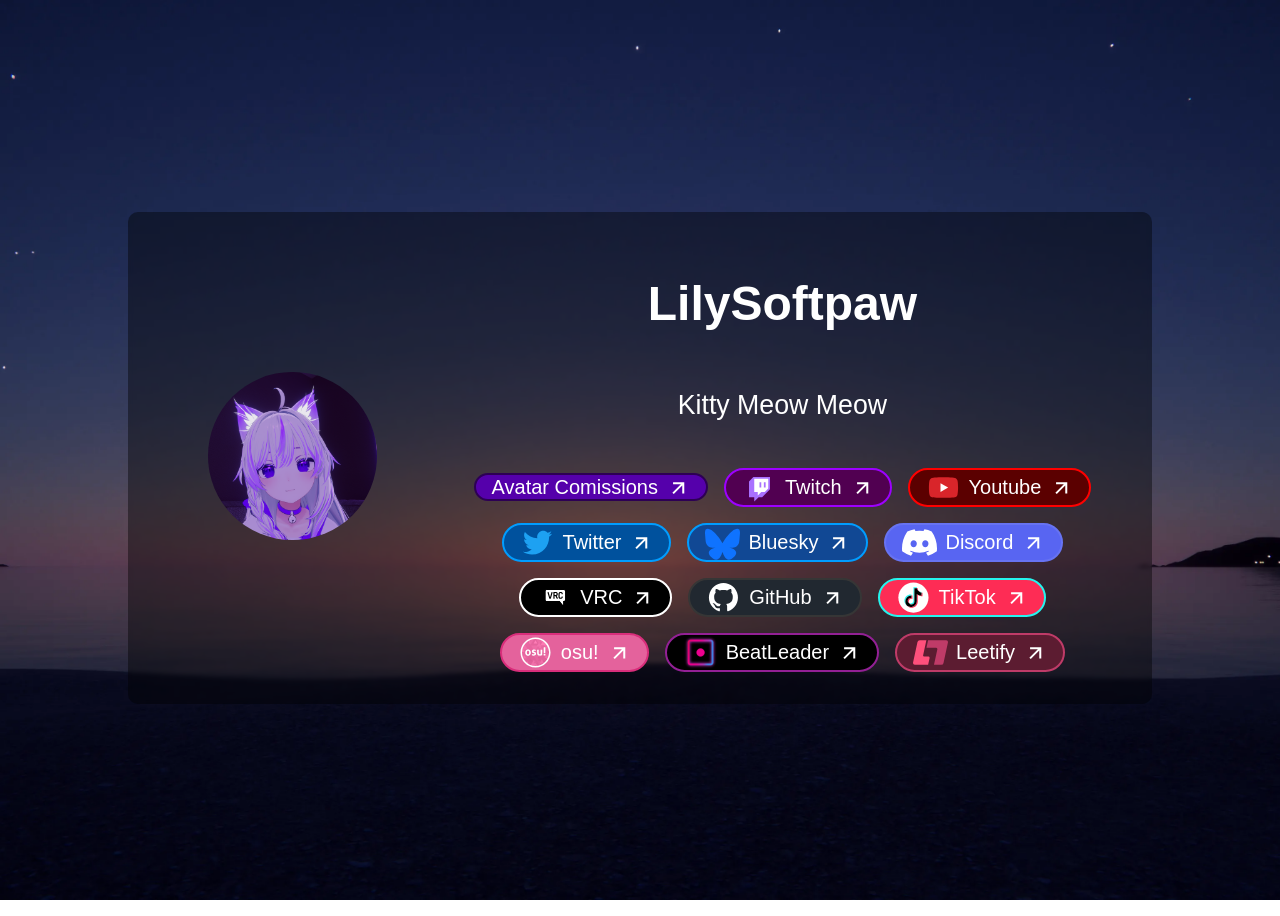
<file: index.html>
<!doctype html>
<html lang="en">
    <head>
        <meta charset="UTF-8" />
        <meta name="viewport" content="width=device-width, initial-scale=1.0" />
        <title>Lilysoftpaw</title>
        <!-- Discord Embed-->
        <meta name="color-scheme" content="light dark" />
        <meta content="LilySoftpaw" property="og:title" />
        <meta content="About me" property="og:description" />
        <meta content="https://aboutme.lilysoftpaw.com" property="og:url" />
        <meta content="https://aboutme.lilysoftpaw.com/images/user.png" property="og:image" />
        <meta content="#8c05c1" data-react-helmet="true" name="theme-color" />
        <!-- Twitter Card -->
        <meta name="twitter:card" content="summary" />
        <meta name="twitter:site" content="@lilysoftpaw" />
        <!-- Cloudflare Web Analytics -->
        <script defer src="https://static.cloudflareinsights.com/beacon.min.js" data-cf-beacon='{"token": "5bf18c0070954216bb2d419b55bca4e9"}'></script>
        <!-- End Cloudflare Web Analytics -->
        <!-- Google analytics tag (gtag.js) -->
        <script async src="https://www.googletagmanager.com/gtag/js?id=G-XXPCL2D1Q3"></script>
        <script>
            window.dataLayer = window.dataLayer || [];
            function gtag() {
                dataLayer.push(arguments);
            }
            gtag("js", new Date());

            gtag("config", "G-XXPCL2D1Q3");
        </script>
        <!-- testing something -->
        <meta name="msapplication-navbutton-color" content="#8c05c1" />
        <!-- The style sheet -->
        <link rel="stylesheet" href="./css/theme.css" />
        <style>
            @font-face {
                font-family: "FOT-Yuruka Std";
                src: url("https://db.onlinewebfonts.com/t/2b3966678f6a1c8c8be202caeb49d95a.eot");
                src:
                    url("https://db.onlinewebfonts.com/t/2b3966678f6a1c8c8be202caeb49d95a.eot?#iefix") format("embedded-opentype"),
                    url("https://db.onlinewebfonts.com/t/2b3966678f6a1c8c8be202caeb49d95a.woff2") format("woff2"),
                    url("https://db.onlinewebfonts.com/t/2b3966678f6a1c8c8be202caeb49d95a.woff") format("woff"),
                    url("https://db.onlinewebfonts.com/t/2b3966678f6a1c8c8be202caeb49d95a.ttf") format("truetype"),
                    url("https://db.onlinewebfonts.com/t/2b3966678f6a1c8c8be202caeb49d95a.svg#FOT-Yuruka Std") format("svg");
            }
        </style>
    </head>
    <body>
        <div class="no">
            <p>Why smol?</p>
        </div>
        <div class="card-container">
            <div class="card">
                <div class="cardblur"></div>
                <div class="usericon">
                    <img src="./images/user.webp" alt="User Icon" />
                </div>
                <div class="name">
                    <h1>LilySoftpaw</h1>
                    <p>Kitty Meow Meow</p>
                    <div class="links">
                         <a href="/avatar-comissions/" class="link">
                            <div class="link" id="avatar-comissions">
                                <!--<img class="icon" src="./images/logos/twitch.svg" alt="YouTube Logo" />-->
                                <div>Avatar Comissions</div>
                                <img class="linkicon" src="./images/link.svg" alt="Twitch Logo" />
                            </div>
                        </a>
                        <a href="https://twitch.tv/lilysoftpaw" class="link">
                            <div class="link" id="twitch">
                                <img class="icon" src="./images/logos/twitch.svg" alt="YouTube Logo" />
                                <div>Twitch</div>
                                <img class="linkicon" src="./images/link.svg" alt="Twitch Logo" />
                            </div>
                        </a>
                        <a href="https://youtube.com/@lilysoftpaw" class="link">
                            <div class="link" id="youtube">
                                <img class="icon" src="./images/logos/youtube.svg" alt="YouTube Logo" />
                                <div>Youtube</div>
                                <img class="linkicon" src="./images/link.svg" alt="Twitch Logo" />
                            </div>
                        </a>

                        <a href="https://twitter.com/lilysoftpaw" class="link">
                            <div class="link" id="twitter">
                                <img class="icon" src="./images/logos/twitter.svg" alt="Twitter Logo" />
                                <div>Twitter</div>
                                <img class="linkicon" src="./images/link.svg" alt="Twitter Logo" />
                            </div>
                        </a>

                        <a href="https://bsky.app/profile/lilysoftpaw.bsky.social" class="link">
                            <div class="link" id="bsky">
                                <img class="icon" src="./images/logos/bsky.svg" alt="Bluesky Logo" />
                                <div>Bluesky</div>
                                <img class="linkicon" src="./images/link.svg" alt="Bluesky Logo" />
                            </div>
                        </a>
                        <a href="https://discord.gg/5XdgDDPVZD" class="link">
                            <div class="link" id="discord">
                                <img class="icon" src="./images/logos/discord.svg" alt="Discord Logo" />
                                <div>Discord</div>
                                <img class="linkicon" src="./images/link.svg" alt="Discord Logo" />
                            </div>
                        </a>
                        <a href="https://vrc.group/LILYSO.3730" class="link">
                            <div class="link" id="vrc">
                                <img class="icon" src="./images/logos/vrc.svg" alt="VRC Logo" />
                                <div>VRC</div>
                                <img class="linkicon" src="./images/link.svg" alt="VRC Logo" />
                            </div>
                        </a>
                        <a href="https://github.com/lilysoftpaw" class="link">
                            <div class="link" id="github">
                                <img class="icon" src="./images/logos/github.svg" alt="GitHub Logo" />
                                <div>GitHub</div>
                                <img class="linkicon" src="./images/link.svg" alt="GitHub Logo" />
                            </div>
                        </a>
                        <a href="https://tiktok.com/@lilysoftpaw" class="link">
                            <div class="link" id="tiktok">
                                <img class="icon" src="./images/logos/tiktok.svg" alt="TikTok Logo" />
                                <div>TikTok</div>
                                <img class="linkicon" src="./images/link.svg" alt="TikTok Logo" />
                            </div>
                        </a>

                        <a href="https://osu.ppy.sh/users/28212610" class="link">
                            <div class="link" id="osu">
                                <img class="icon" src="./images/logos/osu.svg" alt="osu! Logo" />
                                <div>osu!</div>
                                <img class="linkicon" src="./images/link.svg" alt="osu! Logo" />
                            </div>
                        </a>
                        <a href="https://beatleader.xyz/u/76561199061852190" class="link">
                            <div class="link" id="beatleader">
                                <img class="icon" src="./images/logos/beatleader.png" alt="BeatLeader Logo" />
                                <div>BeatLeader</div>
                                <img class="linkicon" src="./images/link.svg" alt="BeatLeader Logo" />
                            </div>
                        </a>
                        <a href="https://leetify.com/app/profile/76561199061852190" class="link">
                            <div class="link" id="leetify">
                                <img class="icon" src="./images/logos/leetify.svg" alt="Leetify Logo" />
                                <div>Leetify</div>
                                <img class="linkicon" src="./images/link.svg" alt="Leetify Logo" />
                            </div>
                        </a>
                    </div>
                </div>
            </div>
        </div>
    </body>
</html>
</file>
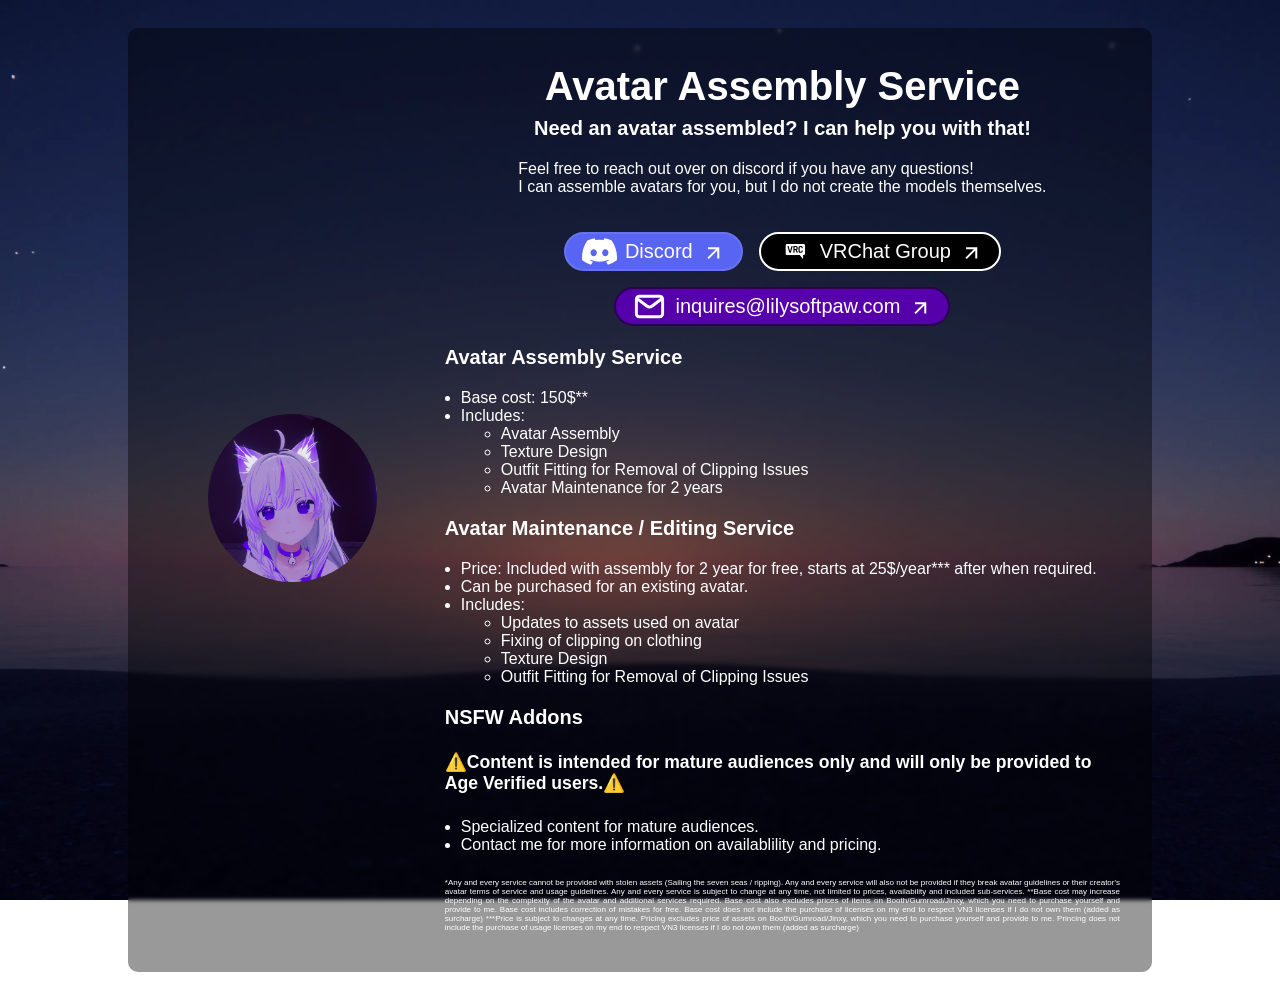
<file: avatar-comissions/index.html>
<!doctype html>
<html lang="en">
    <head>
        <meta charset="UTF-8" />
        <meta name="viewport" content="width=device-width, initial-scale=1.0" />
        <title>LilySoftpaw - Avatar Assembly Service</title>
        <!-- Discord Embed-->
        <meta name="color-scheme" content="light dark" />
        <meta content="LilySoftpaw - Avatar Assembly Service" property="og:title" />
        <meta content="Avatar Assembly Service" property="og:description" />
        <meta content="https://aboutme.lilysoftpaw.com" property="og:url" />
        <meta content="https://aboutme.lilysoftpaw.com/images/user.png" property="og:image" />
        <meta content="#8c05c1" data-react-helmet="true" name="theme-color" />
        <!-- Twitter Card -->
        <meta name="twitter:card" content="summary" />
        <meta name="twitter:site" content="@lilysoftpaw" />
        <!-- Cloudflare Web Analytics -->
        <script defer src="https://static.cloudflareinsights.com/beacon.min.js" data-cf-beacon='{"token": "5bf18c0070954216bb2d419b55bca4e9"}'></script>
        <!-- End Cloudflare Web Analytics -->
        <!-- Google analytics tag (gtag.js) -->
        <script async src="https://www.googletagmanager.com/gtag/js?id=G-XXPCL2D1Q3"></script>
        <script>
            window.dataLayer = window.dataLayer || [];
            function gtag() {
                dataLayer.push(arguments);
            }
            gtag("js", new Date());

            gtag("config", "G-XXPCL2D1Q3");
        </script>
        <!-- testing something -->
        <meta name="msapplication-navbutton-color" content="#8c05c1" />
        <!-- The style sheet -->
        <link rel="stylesheet" href="/css/theme.css" />
        <style>
            @font-face {
                font-family: "FOT-Yuruka Std";
                src: url("https://db.onlinewebfonts.com/t/2b3966678f6a1c8c8be202caeb49d95a.eot");
                src:
                    url("https://db.onlinewebfonts.com/t/2b3966678f6a1c8c8be202caeb49d95a.eot?#iefix") format("embedded-opentype"),
                    url("https://db.onlinewebfonts.com/t/2b3966678f6a1c8c8be202caeb49d95a.woff2") format("woff2"),
                    url("https://db.onlinewebfonts.com/t/2b3966678f6a1c8c8be202caeb49d95a.woff") format("woff"),
                    url("https://db.onlinewebfonts.com/t/2b3966678f6a1c8c8be202caeb49d95a.ttf") format("truetype"),
                    url("https://db.onlinewebfonts.com/t/2b3966678f6a1c8c8be202caeb49d95a.svg#FOT-Yuruka Std") format("svg");
            }
        </style>
    </head>
    <body>
        <div class="no">
            <p>Why smol?</p>
        </div>
        <div class="card-container service-card-container">
            <div class="card serivce-card">
                <div class="cardblur"></div>
                <div class="usericon">
                    <img src="/images/user.webp" alt="User Icon" />
                </div>
                <div class="subpage-description">
                    <h1>Avatar Assembly Service</h1>
                    <h2>Need an avatar assembled? I can help you with that!</h2>
                    <p class="service-description">
                        Feel free to reach out over on discord if you have any questions!

                        <br />
                        I can assemble avatars for you, but I do not create the models themselves.
                        <br />
                    </p>
<div class="links">
                        <a href="https://discord.gg/5XdgDDPVZD" class="link">
                            <div class="link" id="discord">
                                <img class="icon" src="/images/logos/discord.svg" alt="Discord Logo" />
                                <div>Discord</div>
                                <img class="linkicon" src="/images/link.svg" alt="Discord Logo" />
                            </div>
                        </a>
                        <a href="https://vrc.group/LILYSO.3730" class="link">
                            <div class="link" id="vrc">
                                <img class="icon" src="/images/logos/vrc.svg" alt="VRC Logo" />
                                <div>VRChat Group</div>
                                <img class="linkicon" src="/images/link.svg" alt="VRC Logo" />
                            </div>
                        </a>
                        <a href="mailto:inquires@lilysoftpaw.com" class="link">
                            <div class="link" id="email">
                                <img class="icon" src="/images/logos/email.svg" alt="Email Logo" />
                                <div>inquires@lilysoftpaw.com</div>
                                <img class="linkicon" src="/images/link.svg" alt="Email Logo" />
                            </div>
                        </a>
                    </div>
                    <div class="listings">
                        <div class="service-listing">
                            <h3>Avatar Assembly Service</h3>
                            <ul class="service-listing">
                                <li>Base cost: 150$**</li>
                                <li>
                                    Includes:
                                    <ul>
                                        <li>Avatar Assembly</li>
                                        <li>Texture Design</li>
                                        <li>Outfit Fitting for Removal of Clipping Issues</li>
                                        <li>Avatar Maintenance for 2 years</li>
                                    </ul>
                                </li>
                            </ul>
                        </div>
                        <div class="service-listing">
                            <h3>Avatar Maintenance / Editing Service</h3>
                            <ul class="service-listing">
                                <li>Price: Included with assembly for 2 year for free, starts at 25$/year*** after when required.</li>
                                <li>Can be purchased for an existing avatar.</li>
                                <li>
                                    Includes:
                                    <ul>
                                        <li>Updates to assets used on avatar</li>
                                        <li>Fixing of clipping on clothing</li>
                                        <li>Texture Design</li>
                                        <li>Outfit Fitting for Removal of Clipping Issues</li>
                                    </ul>
                                </li>
                            </ul>
                        </div>
                        <div class="service-listing">
                            <h3>NSFW Addons</h3>
                            <h4 class="warning">⚠️Content is intended for mature audiences only and will only be provided to Age Verified users.⚠️</h4>
                            <ul class="service-listing">
                                <li>Specialized content for mature audiences.</li>
                                <li>Contact me for more information on availablility and pricing.</li>
                            </ul>
                        </div>
                    </div>
                    <p class="disclamers">*Any and every service cannot be provided with stolen assets (Sailing the seven seas / ripping). Any and every service will also not be provided if they break avatar guidelines or their creator's avatar terms of service and usage guidelines. Any and every service is subject to change at any time, not limited to prices, availability and included sub-services. **Base cost may increase depending on the complexity of the avatar and additional services required. Base cost also excludes prices of items on Booth/Gumroad/Jinxy, which you need to purchase yourself and provide to me. Base cost includes correction of mistakes for free. Base cost does not include the purchase of licenses on my end to respect VN3 licenses if I do not own them (added as surcharge) ***Price is subject to changes at any time. Pricing excludes price of assets on Booth/Gumroad/Jinxy, which you need to purchase yourself and provide to me. Princing does not include the purchase of usage licenses on my end to respect VN3 licenses if I do not own them (added as surcharge)</p>
                </div>
            </div>
        </div>
    </body>
</html>
</file>
<file: css/theme.css>
body {
    background-image: url("/images/background.webp");
    background-size : cover;
    background-attachment: fixed;
    background-position: center;
}

.card-container {
    display: flex;
    justify-content: center;
    align-items: center;
    height: 100vh;
}
.service-card-container{
    height: fit-content;
}

.card {
    background-color: rgba(0, 0, 0, 0.4);
    border-radius: 10px;
    padding: 2rem; 

    margin: 1.25rem;
    max-width: 75vw;
    width: fit-content;
    height: fit-content;
    -webkit-backdrop-filter: blur(2px);
    backdrop-filter: blur(2px);
    display: flex;
    align-items: center;
    justify-content: flex-start;
    

}

.usericon>img {
    width: 100%;
    height: auto;
    object-fit: cover;
    border-radius: 50%;
    
}
.usericon {
    padding: 5%;
    width: 25%;

    z-index: 234;
}

.name {
    width:100%;
    margin-left: 20px;
    display: flex;
    flex-direction: column;
    justify-content: center;
    align-items: center;
}

.name>h1{
    font-family: 'FOT-Yuruka Std', Arial, sans-serif;
    font-size: 3rem;
    color: white;
}
.name>p{
    font-family: 'FOT-Yuruka Std', Arial, sans-serif;
    font-size: 1.67rem;
    color: white;
}


.subpage-description {
    width:100%;
    margin-left: 20px;
    display: flex;
    flex-direction: column;
    justify-content: center;
    align-items: center;
}
.subpage-description>h1{
    font-family: 'FOT-Yuruka Std', Arial, sans-serif;
    font-size: 2.5rem;
    color: white;
    margin: 0.25rem;
}
.subpage-description>h2{
    font-family: 'FOT-Yuruka Std', Arial, sans-serif;
    font-size: 1.25rem;
    color: white;
    margin: 0.25rem;
}

.subpage-description>p.service-description{
    text-align:justify;
    font-family: 'FOT-Yuruka Std', Arial, sans-serif;
    font-size: 1rem;
    color: white;
}
div.service-listing>h3{
    font-family: 'FOT-Yuruka Std', Arial, sans-serif;
    font-size: 1.25rem;
    color: white;
}
div.service-listing>h4{
    font-family: 'FOT-Yuruka Std', Arial, sans-serif;
    font-size: 1.10rem;
    color: white;
}
div.service-listing>ul.service-listing{
    text-align:justify;
    font-family: 'FOT-Yuruka Std', Arial, sans-serif;
    font-size: 1rem;
    color: white;
    padding-left: 1rem;
}
.subpage-description>p.disclamers{
    text-align:justify;
    font-family: 'FOT-Yuruka Std', Arial, sans-serif;
    font-size: 0.5rem;
    color: white;
}

@media (max-width: 950px) {
  .card {
    flex-direction: column;
  }
  .card-container{
    flex-direction: column;
    justify-content: flex-start;
    height: fit-content;
  }
  .name {
    margin-left: 0;
    margin-top: 20px;
  }
  .usericon{
    width: 10rem;
    margin-bottom: 20px;
  }
}

.no{
    display: none;
    width: 100vw;
    height: 100vh;
    background-color: rgb(0, 0, 0);
    z-index: 9999;
    position: fixed;
    top: 0;
    left: 0;
    
}
.no>p{
    font-family: 'FOT-Yuruka Std', Arial, sans-serif;
    font-size: 4rem;
    color: white;
}
@media (max-height: 490px) {
  .no{
    display: flex;
    align-items: center;
    justify-content: center;
  }
}

@media (max-width: 490px) {
  .name>h1{
    font-size: 2rem;
  }
  .name>p{
    font-size: 1rem;
  }
}

.link#twitch{
    background-color: rgb(81, 0, 81);
    border-color: rgb(157, 0, 255);

}

.link#twitch:hover{
    background-color: rgb(59, 0, 59);
    border-color: rgb(199, 110, 255);
}
.link#youtube{
    background-color: rgb(91, 0, 0);
    border-color: rgb(255, 0, 0);
}
.link#youtube:hover{
    background-color: rgb(58, 0, 0);
    border-color: rgb(255, 98, 98);
}
.link#twitter{
    background-color: rgb(0, 81, 157);
    border-color: rgb(0, 157, 255);
}
.link#twitter:hover{
    background-color: rgb(0, 59, 114);
    border-color: rgb(149, 190, 255);
}
.link#bsky{
    background-color: rgb(17, 72, 148);
    border-color: rgb(0, 157, 255);
}
.link#bsky:hover{
    background-color: rgb(12, 51, 106);
    border-color: rgb(150, 190, 255);
}
.link#discord{
    background-color: rgb(88, 101, 242);
    border-color: rgb(103, 115, 242);
}
.link#discord:hover{
    background-color: rgb(58, 71, 212);
    border-color: rgb(73, 85, 212);
}
.link#vrc{
    background-color: rgb(0, 0, 0);
    border-color: rgb(255, 255, 255);
}
.link#vrc:hover{
    background-color: rgb(70, 70, 70);
    border-color: rgb(195, 195, 195);
}
.link#github{
    background-color: rgb(33, 40, 48);
    border-color: rgb(54, 54, 54);
}
.link#github:hover{
    background-color: rgb(23, 28, 34);
    border-color: rgb(34, 34, 34);
}
.link#tiktok{
    background-color:rgb(254, 44, 85);
    border-color: rgb(37, 244, 238);
}
.link#tiktok:hover{
    background-color: rgb(159, 28, 54);
    border-color: rgb(22, 148, 144);
}
.link#osu{
    background-color: rgb(228, 98, 156);
    border-color: rgb(217, 46, 123);
}
.link#osu:hover{
    background-color: rgb(225, 125, 170);
    border-color: rgb(216, 83, 143);
}
.link#beatleader{
    background-color: rgb(0, 0, 0);
    border-color: rgb(147, 32, 149);
}
.link#beatleader:hover{
    background-color: rgb(97, 97, 97);
    border-color: rgb(198, 42, 201);
}
.link#leetify{
    background-color: #5c1c31;
    border-color: #bf3b68;
}
.link#leetify:hover{
    background-color: #2d0d18;
    border-color: #832947;
}
.link#avatar-comissions, .link#email{
    background-color: #5500ab;
    border-color: #2d0054;
}
.link#avatar-comissions:hover, .link#email:hover{
    background-color: rgb(90, 41, 138);
    border-color: #53009b;
}

div.link{   
    display: flex;
    flex-direction: row;
    align-items: center;
    justify-content: center;
    padding-left: 1rem;
    padding-right: 1rem;
    transition: background-color 0.3s, border-color 0.3s;
    border-radius: 3.125rem;
    border-width: 0.125rem;
    border-style: solid;
    

}
a.link{
    width: max-content;
    height: max-content;
}
.link>a,.link>p,.link>div{
    font-family: 'FOT-Yuruka Std', Arial, sans-serif;
    font-size: 1.25rem;
    color: white;
    text-decoration: none;
    
}
.link>img.icon {
    margin-right: 0.5rem;
    width: 35px;
    height: 35px;
}
.link>img.linkicon{
    margin-left : 0.5rem;
}

a:hover, a:visited, a:link, a:active
{
    text-decoration: none;
}
.links{
    display: flex;
    flex-direction: row;
    align-items: center;
    flex-wrap: wrap;
    justify-content: center;
    gap: 1rem;
    margin-top: 1.25rem;
}

@media (max-width: 950px) {
  .links{
    flex-direction: column;
  }
}
</file>
